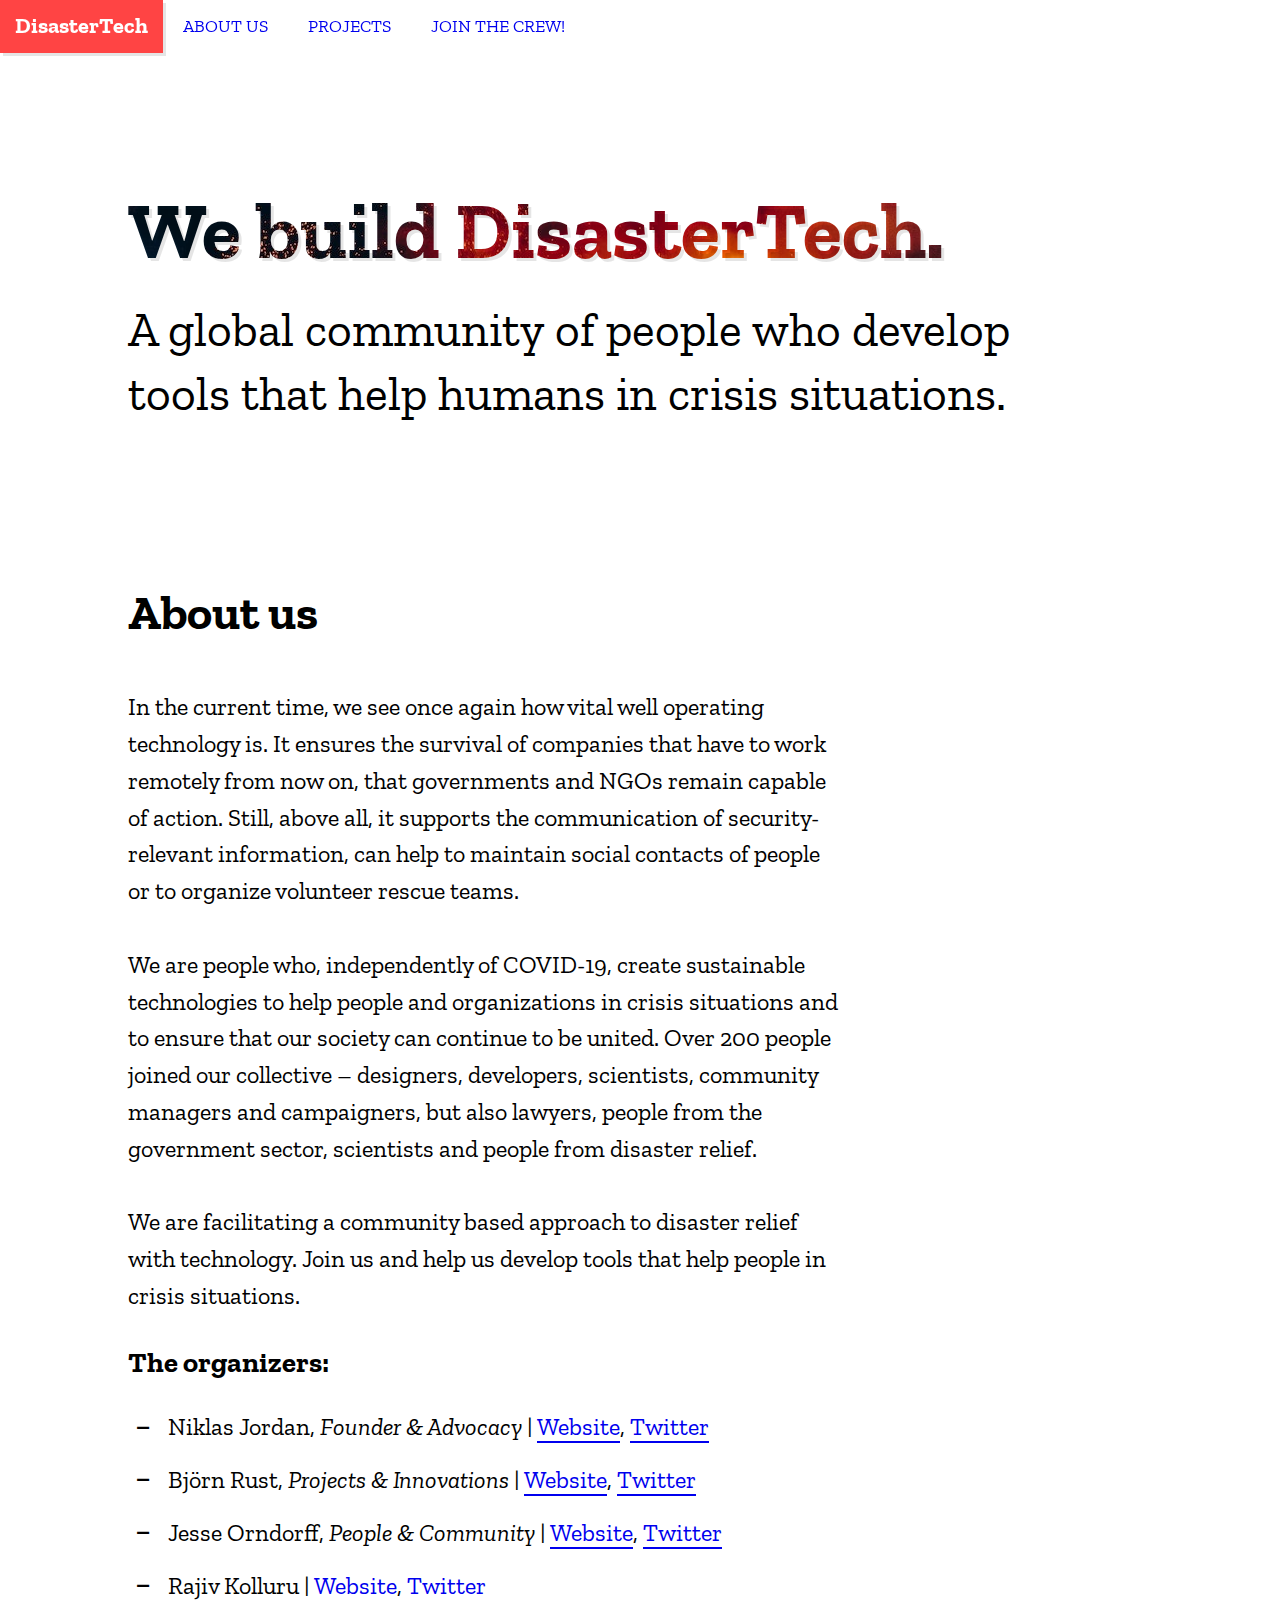
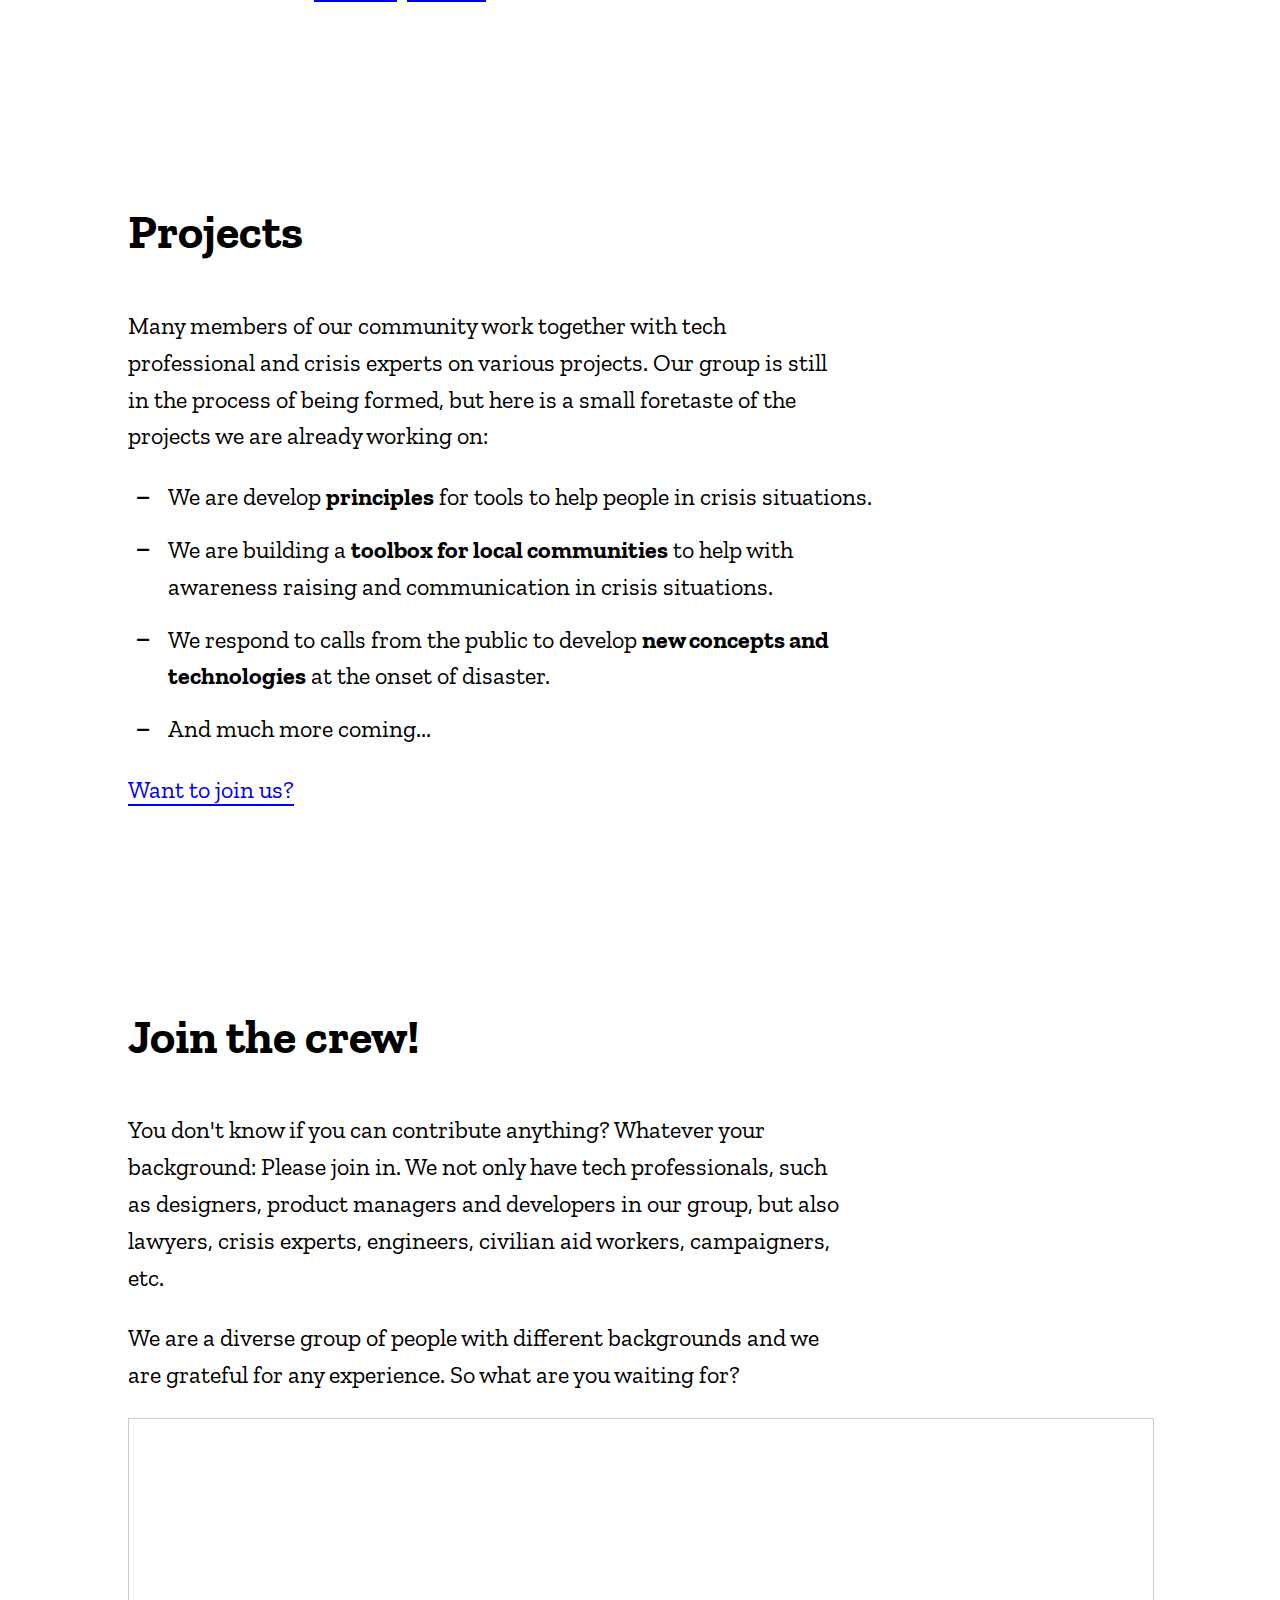
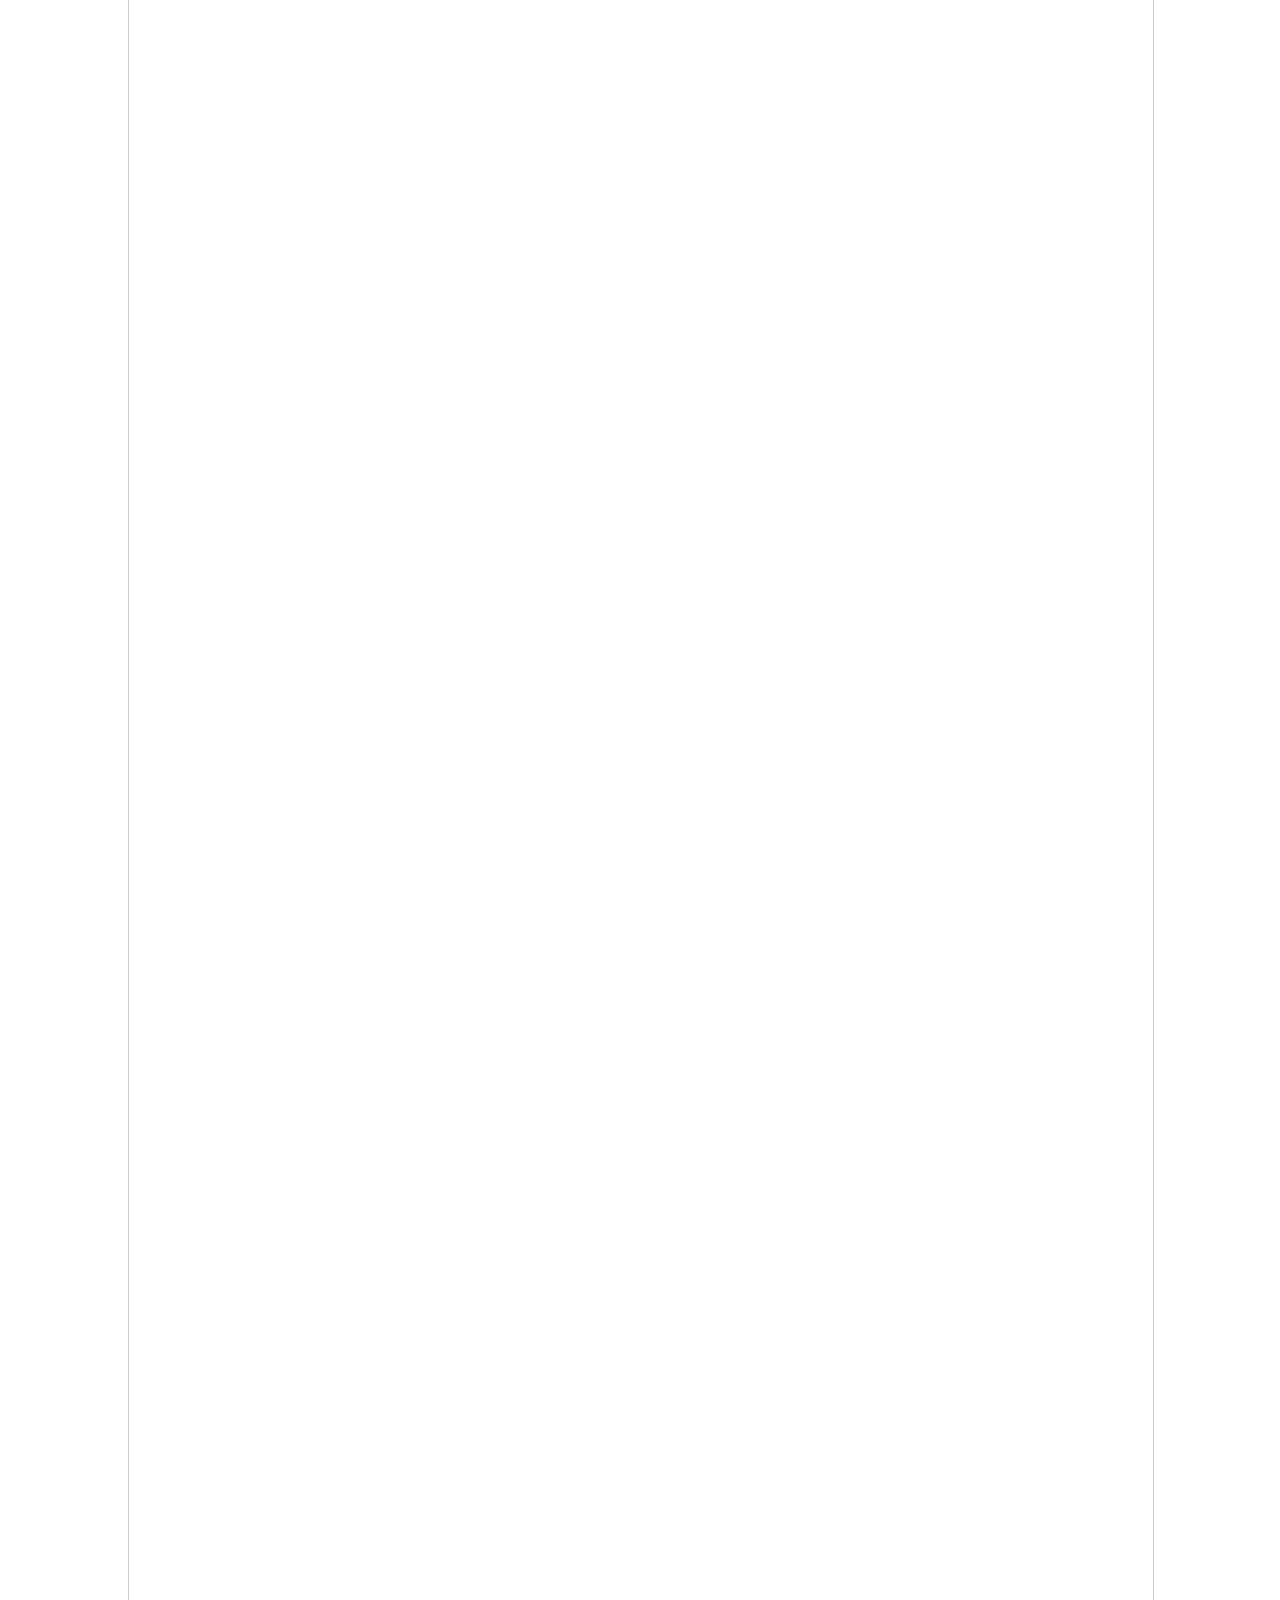
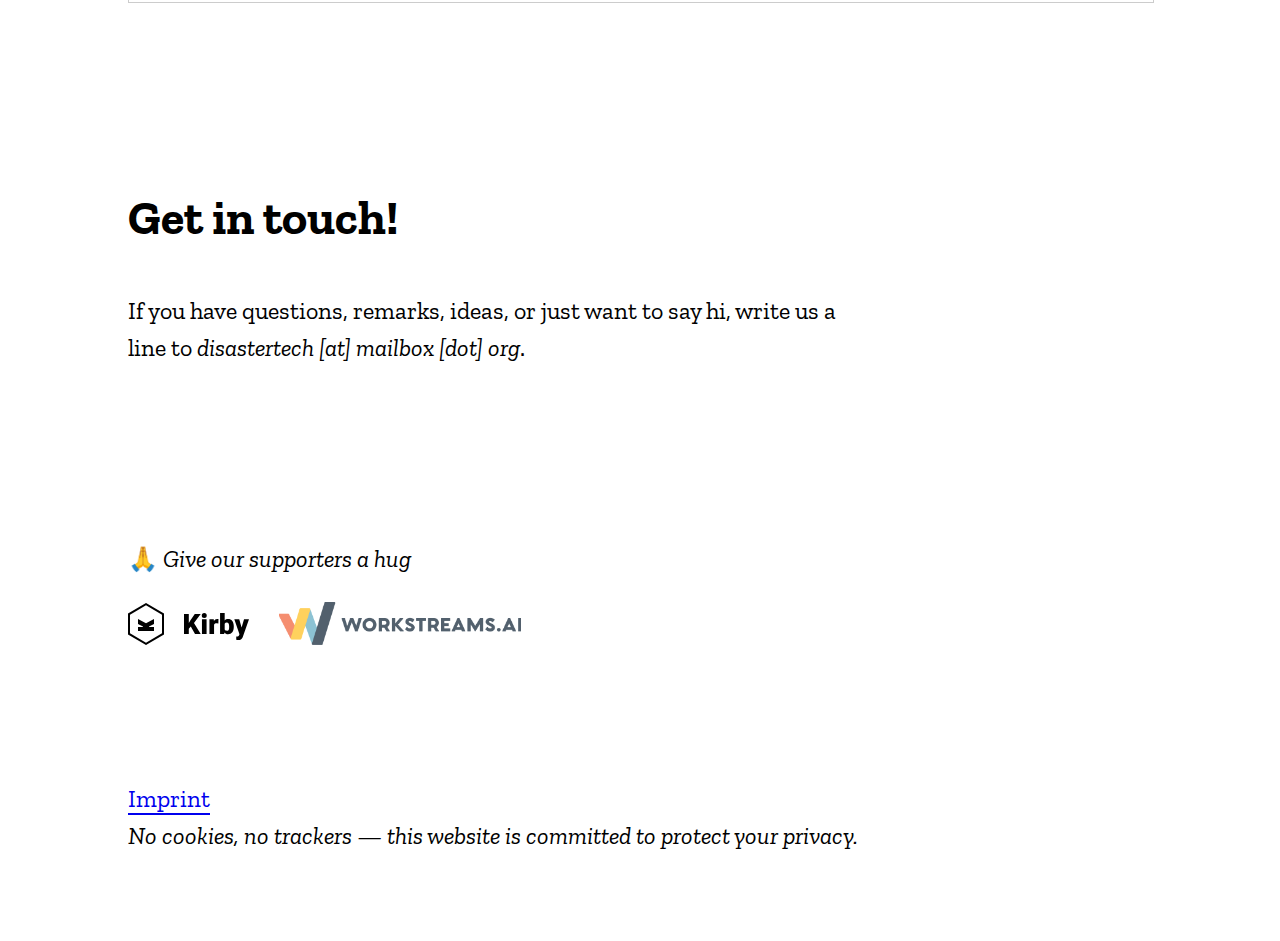
<file: index.html>
<!DOCTYPE html>
<html lang="en">

<head>
  <meta charset="utf-8">
  <title>DisasterTech | Technology for crisis situations</title>
  <meta name="description" content="A global community of people who develop tools that help humans in crisis situations.">
  <meta name="author" content="Niklas Jordan">
  <link rel="stylesheet" href="css/style.css">

  <meta property="og:title" content="DisasterTech | Technology for crisis situations">
  <meta property="og:description" content="A global community of people who develop tools that help humans in crisis situations.">
  <meta property="og:image" content="https://www.disaster-tech.org/og-image.png">
  <meta property="og:url" content="https://www.disaster-tech.org/index.html">

  <meta name="twitter:title" content="DisasterTech | Technology for crisis situations">
  <meta name="twitter:description" content="A global community of people who develop tools that help humans in crisis situations.">
  <meta name="twitter:image" content="https://www.disaster-tech.org/og-image.png">
  <meta name="twitter:card" content="summary_large_image">

  <link href="https://fonts.googleapis.com/css2?family=Zilla+Slab:ital,wght@0,400;0,600;0,700;1,400&display=swap" rel="stylesheet">
</head>

<body>
  <nav id="home">
    <ul>
      <li class="logo"><a href="#home">DisasterTech</a></li>
      <li><a href="#about">About us</a></li>
      <li><a href="#projects">Projects</a></li>
      <li><a href="#join">Join the crew!</a></li>
    </ul>
  </nav>
  <div class="container" id="header">
    <h1>We build DisasterTech.</h1>
    <p class="subline">A global community of people who develop tools that help humans in crisis situations.</p>
  </div>
  <div class="container" id="about">
    <h2>About us</h2>
    <p>In the current time, we see once again how vital well operating technology is. It ensures the survival of companies that have to work remotely from now on, that governments and NGOs remain capable of action. Still, above all, it supports the communication of security-relevant information, can help to maintain social contacts of people or to organize volunteer rescue teams.
      <br /><br />
      We are people who, independently of COVID-19, create sustainable technologies to help people and organizations in crisis situations and to ensure that our society can continue to be united. Over 200 people joined our collective – designers, developers, scientists, community managers and campaigners, but also lawyers, people from the government sector, scientists and people from disaster relief.
      <br /><br />
      We are facilitating a community based approach to disaster relief with technology. Join us and help us develop tools that help people in crisis situations.</p>
      <h3>The organizers:</h3>
      <ul>
        <li>Niklas Jordan, <em>Founder & Advocacy</em> | <a href="https://www.niklasjordan.com/">Website</a>, <a href="https://twitter.com/niklas_jordan">Twitter</a></li>
        <li>Björn Rust, <em>Projects & Innovations</em> | <a href="https://bjornrust.com/">Website</a>, <a href="https://twitter.com/we_of_substance">Twitter</a></li>
        <li>Jesse Orndorff, <em>People & Community</em> | <a href="https://www.jesseorndorff.com/">Website</a>, <a href="https://twitter.com/jesseorndorff">Twitter</a></li>
        <li>Rajiv Kolluru | <a href="https://themadpaintr.com/">Website</a>, <a href="https://twitter.com/themadpaintr">Twitter</a></li>
      </ul>
  </div>
  <div class="container" id="projects">
    <h2>Projects</h2>
    <p>Many members of our community work together with tech professional and crisis experts on various projects. Our group is still in the process of being formed, but here is a small foretaste of the projects we are already working on:</p>
    <ul>
      <li>We are develop <strong>principles</strong> for tools to help people in crisis situations.</li>
      <li>We are building a <strong>toolbox for local communities</strong> to help with awareness raising and communication in crisis situations.</li>
      <li>We respond to calls from the public to develop <strong>new concepts and technologies</strong> at the onset of disaster.</li>
      <li>And much more coming...</li>
    </ul>
    <p><a href="#join">Want to join us?</a></p>
  </div>
  <div class="container" id="join">
    <h2>Join the crew!</h2>
    <p>You don't know if you can contribute anything? Whatever your background: Please join in. We not only have tech professionals, such as designers, product managers and developers in our group, but also lawyers, crisis experts, engineers, civilian aid workers, campaigners, etc.</p>
    <p>We are a diverse group of people with different backgrounds and we are grateful for any experience. So what are you waiting for?</p>
    <script src="https://static.airtable.com/js/embed/embed_snippet_v1.js"></script><iframe class="airtable-embed airtable-dynamic-height" src="https://airtable.com/embed/shrjIMuZybxX6RgKq?backgroundColor=red" frameborder="0" onmousewheel="" width="100%" height="1783" style="background: transparent; border: 1px solid #ccc;"></iframe>
  </div>
  <div class="container" id="contact">
    <h2>Get in touch!</h2>
    <p>If you have questions, remarks, ideas, or just want to say hi, write us a line to <em>disastertech [at] mailbox [dot] org</em>.</p>
  </div>
  <div class="legal">
    <p>🙏 <em>Give our supporters a hug</em></p>
    <a href="https://getkirby.com/" style="margin-right: 30px;"><img src="kirby-logo.svg" alt="Kirby - The file-based content management system"></a><a href="https://www.workstreams.ai/"><img src="workstreams-logo-dark.png" height="43" alt="Workstreams.ai - Task management meets Slack"></a>
  </div>
  <div class="legal">
    <p><a href="/imprint.html">Imprint</a><br /><em>No cookies, no trackers — this website is committed to protect your privacy.</em></p>
  </div>
</body>

</html>
</file>
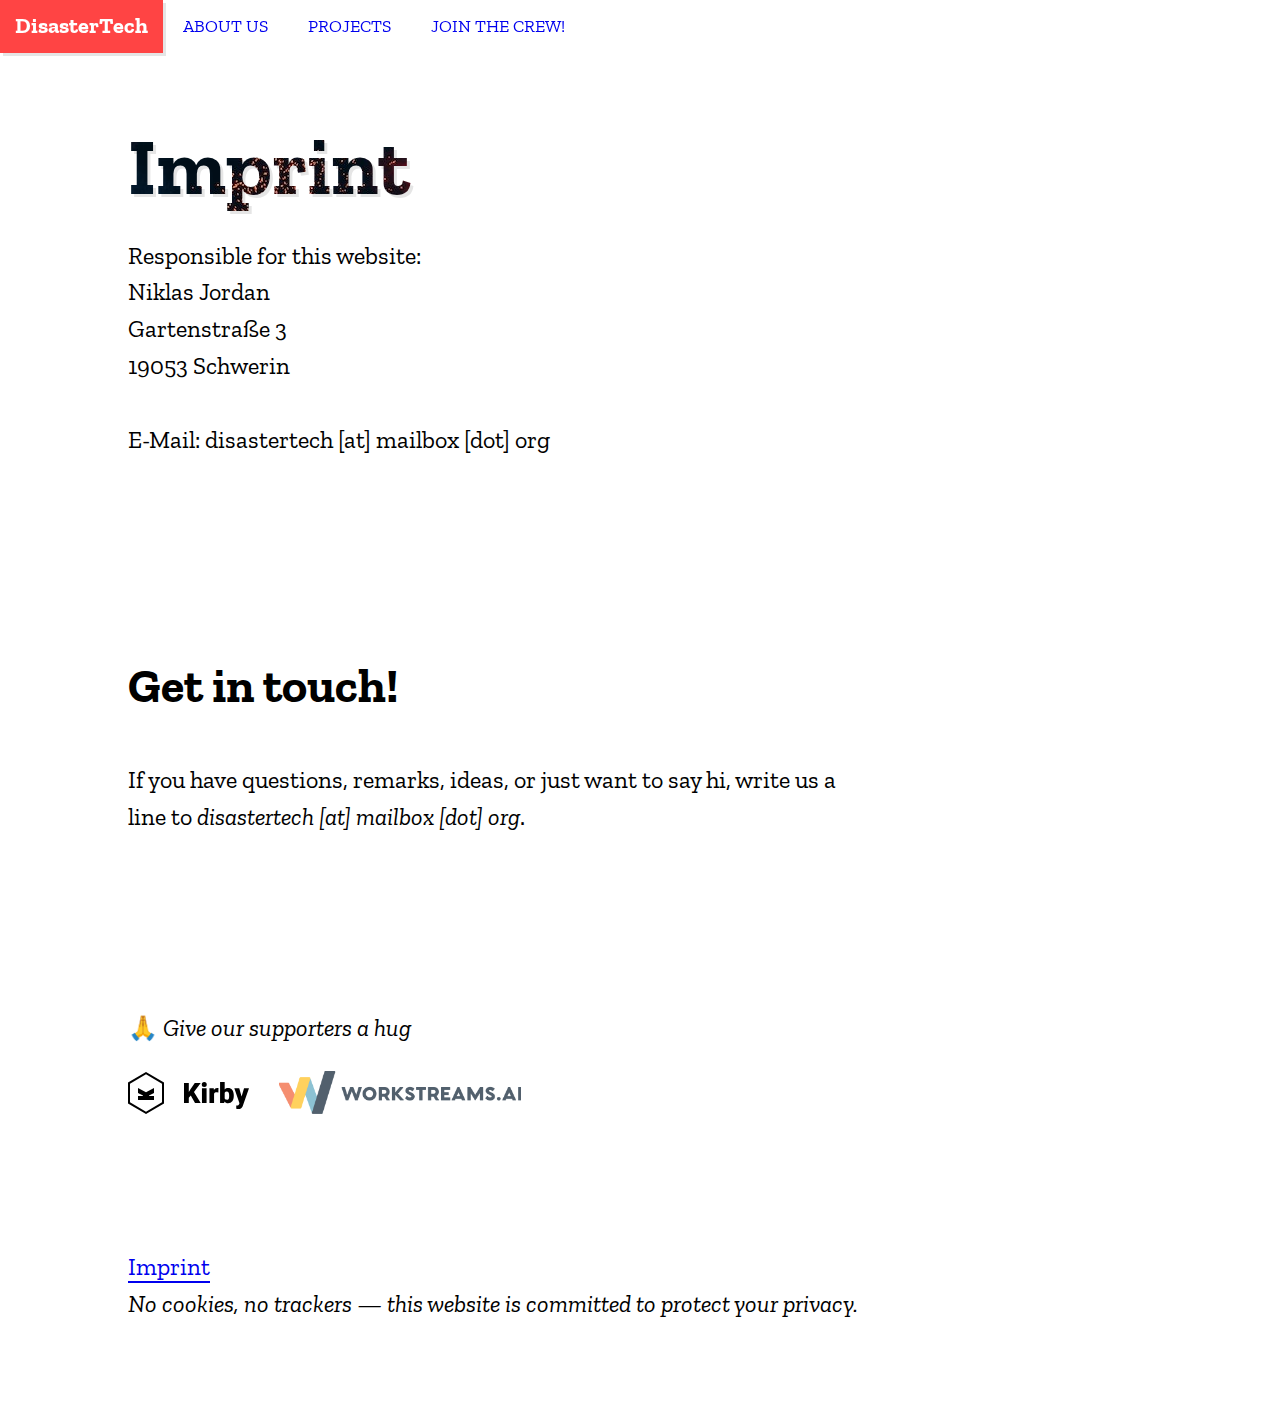
<file: imprint.html>
<!DOCTYPE html>
<html lang="en">

<head>
  <meta charset="utf-8">
  <title>DisasterTech | Technology for crisis situations</title>
  <meta name="description" content="24, angehende Journalistin. Kultur, Wissenschaft & Umwelt.">
  <meta name="author" content="Niklas Jordan">
  <link rel="stylesheet" href="css/style.css">

  <meta property="og:title" content="DisasterTech | Technology for crisis situations">
  <meta property="og:description" content="A global community of people who developing tools that help humans in crisis situations.">
  <meta property="og:image" content="https://www.disaster-tech.org/og-image.png">
  <meta property="og:url" content="https://www.disaster-tech.org/index.html">

  <meta name="twitter:title" content="DisasterTech | Technology for crisis situations">
  <meta name="twitter:description" content="A global community of people who developing tools that help humans in crisis situations.">
  <meta name="twitter:image" content="https://www.disaster-tech.org/og-image.png">
  <meta name="twitter:card" content="summary_large_image">

  <link href="https://fonts.googleapis.com/css2?family=Zilla+Slab:ital,wght@0,400;0,600;0,700;1,400&display=swap" rel="stylesheet">
</head>

<body>
    <nav id="home">
        <ul>
          <li class="logo"><a href="https://www.disaster-tech.org/#home">DisasterTech</a></li>
          <li><a href="https://www.disaster-tech.org/#about">About us</a></li>
          <li><a href="https://www.disaster-tech.org/#projects">Projects</a></li>
          <li><a href="https://www.disaster-tech.org/#join">Join the crew!</a></li>
        </ul>
      </nav>
    <div class="container">
        <h1>Imprint</h1>
        <p>Responsible for this website:<br />
            Niklas Jordan<br />
            Gartenstraße 3<br />
            19053 Schwerin<br /><br />
            
            E-Mail: disastertech [at] mailbox [dot] org</p>
    </div>
    <div class="container" id="contact">
        <h2>Get in touch!</h2>
        <p>If you have questions, remarks, ideas, or just want to say hi, write us a line to <em>disastertech [at] mailbox [dot] org</em>.</p>
      </div>
      <div class="legal">
        <p>🙏 <em>Give our supporters a hug</em></p>
        <a href="https://getkirby.com/" style="margin-right: 30px;"><img src="kirby-logo.svg" alt="Kirby - The file-based content management system"></a><a href="https://www.workstreams.ai/"><img src="workstreams-logo-dark.png" height="43" alt="Workstreams.ai - Task management meets Slack"></a>
      </div>
      <div class="legal">
        <p><a href="/imprint.html">Imprint</a><br /><em>No cookies, no trackers — this website is committed to protect your privacy.</em></p>
      </div>
</body>

</html>
</file>
<file: css/style.css>
body {
    margin: 0;
    padding: 0;
    font-family: 'Zilla Slab', serif;
    font-size: 1.5rem;
    line-height: 2.3rem;
}

/* HEADER */

#header {
    /* min-height: 70vh; */
    padding: 10% 10% 0% 10%;
}

/* NAV */

nav {
    padding: 0;
    margin: 0;
    position: fixed;
}

nav ul {
    padding: 0;
    margin: 0;
    width: 100%;
}

nav ul li {
    margin: 0;
    padding: 0;
    float: left;
    list-style: none;
}

nav ul li:before {
    content: none;
}

nav ul li a {
    text-transform: uppercase;
    text-decoration: none;
    padding: 8px 20px;
    font-size: 1.1rem;
    display: block;
    vertical-align: middle;
}

nav ul li.logo a {
    text-transform: none;
    font-weight: bold;
    background-color: #ff4444;
    box-shadow: 3px 3px rgba(0, 0, 0, 0.1);
    color: #fff;
    padding: 8px 15px;
    font-size: 1.4rem;
}

/* CONTENT */

h1 {
    font-size: 5rem;
    line-height: 6rem;
    margin-bottom: 0px;
    color: #000;
    -webkit-text-fill-color: transparent;
    background: url("../christopher-burns-gyrrWzwqm5Y-unsplash.jpg") top;
    -webkit-background-clip: text;
    text-shadow: 3px 3px rgba(0, 0, 0, 0.1);
}

p.subline {
    margin-top: 20px;
    font-size: 3rem;
    line-height: 4rem;
    width: 90%;
}

h2 {
    font-size: 3rem;
    line-height: 4.5rem;
    width: 80%;
}

h3 {
    font-size: 1.8rem;
}

p {
    width: 70%;
}

a {
    text-decoration: underline;
    text-decoration-thickness: 2px;
    text-underline-offset: 6px;
}

figure {
    padding: 0;
    margin: 0 0;
}

figure img {
    width: 100%;
}

figcaption {
    font-size: 1rem;
    margin: 0;
}

div.container {
    padding: 5% 10%;
    width: 100%;
    box-sizing: border-box;
}

div.legal {
    padding: 3% 10%;
    margin: 1.5rem 0;
    width: 100%;
    box-sizing: border-box;
}

div.legal p {
    width: 80%;
}

/*** LIST ***/

ul {
    list-style: none;
    width: 70%;
}

ul li:before {
    content: "–";
    font-weight: bold;
    font-size: 1.5rem;
    float: left;
    margin-left: -2rem;
    margin-top: -0.1rem;
}

ul li {
    display:block;
    margin-bottom: 1rem;
}
</file>
